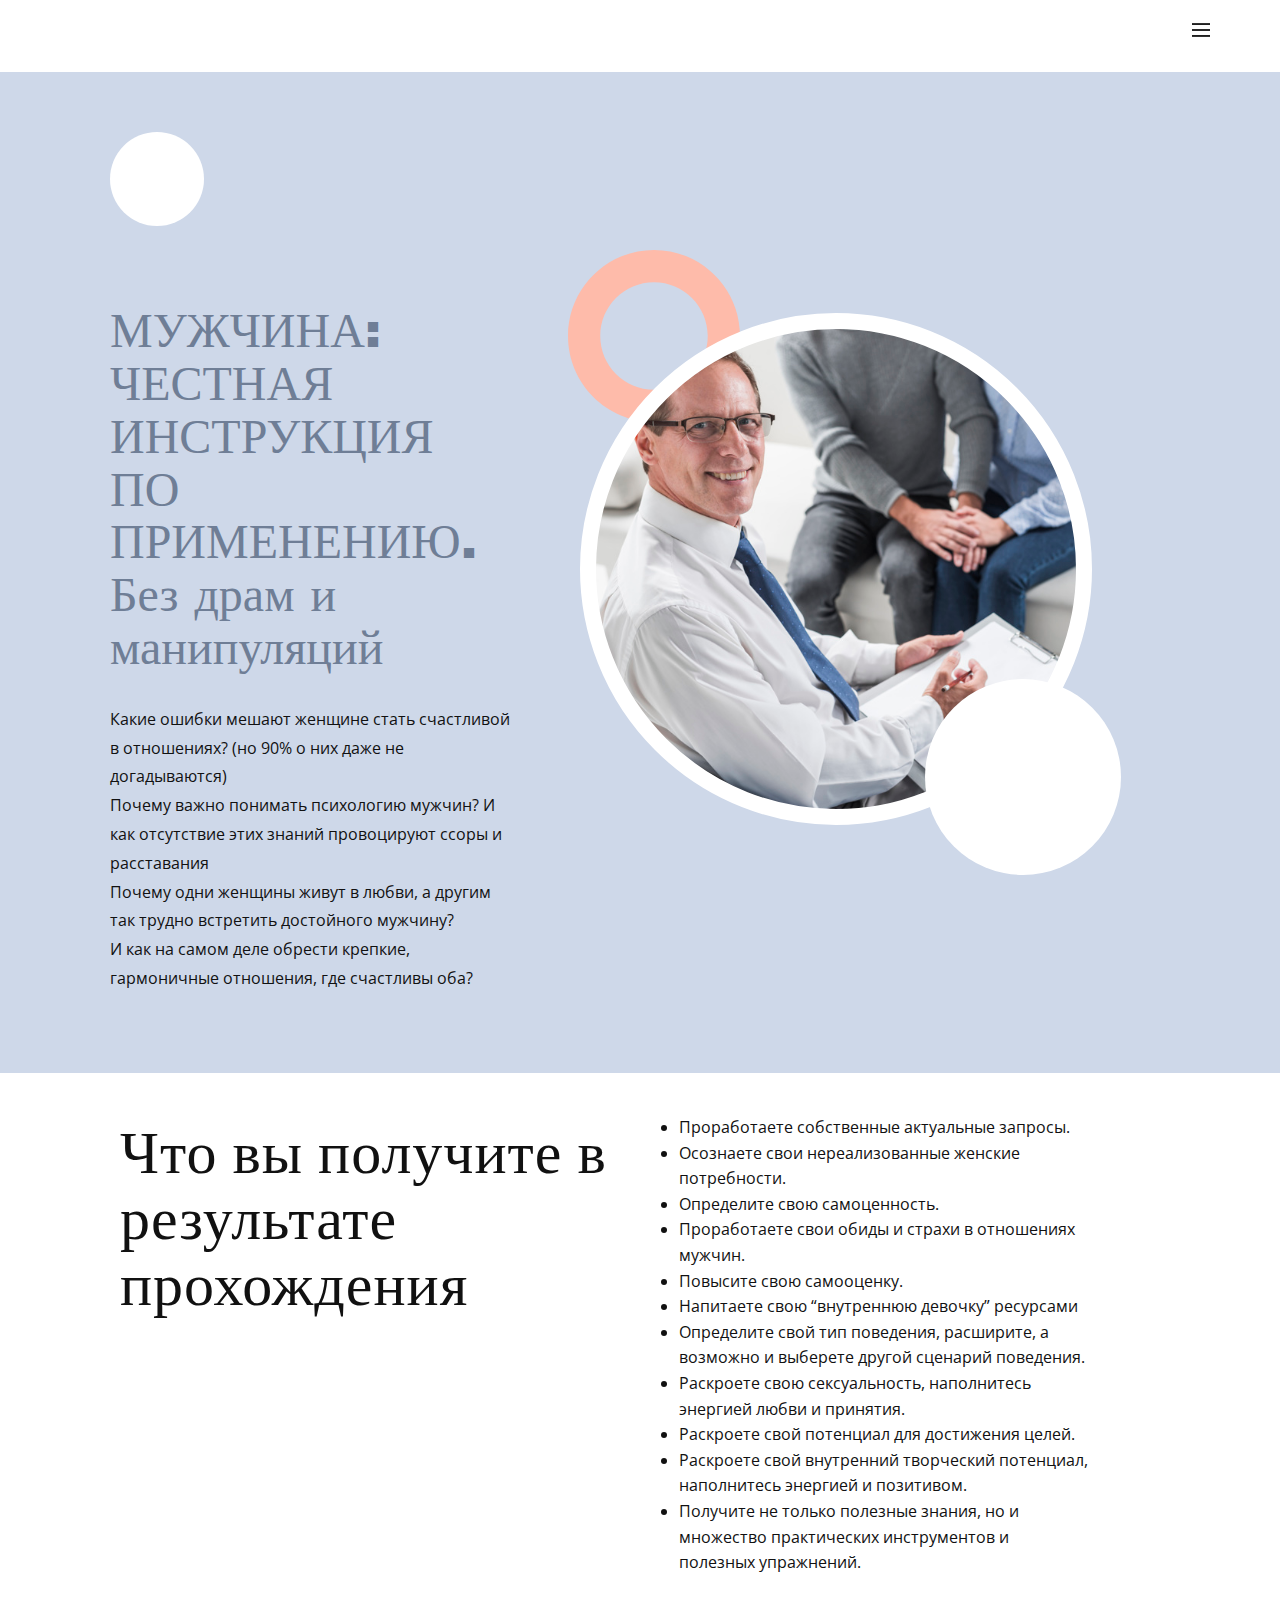
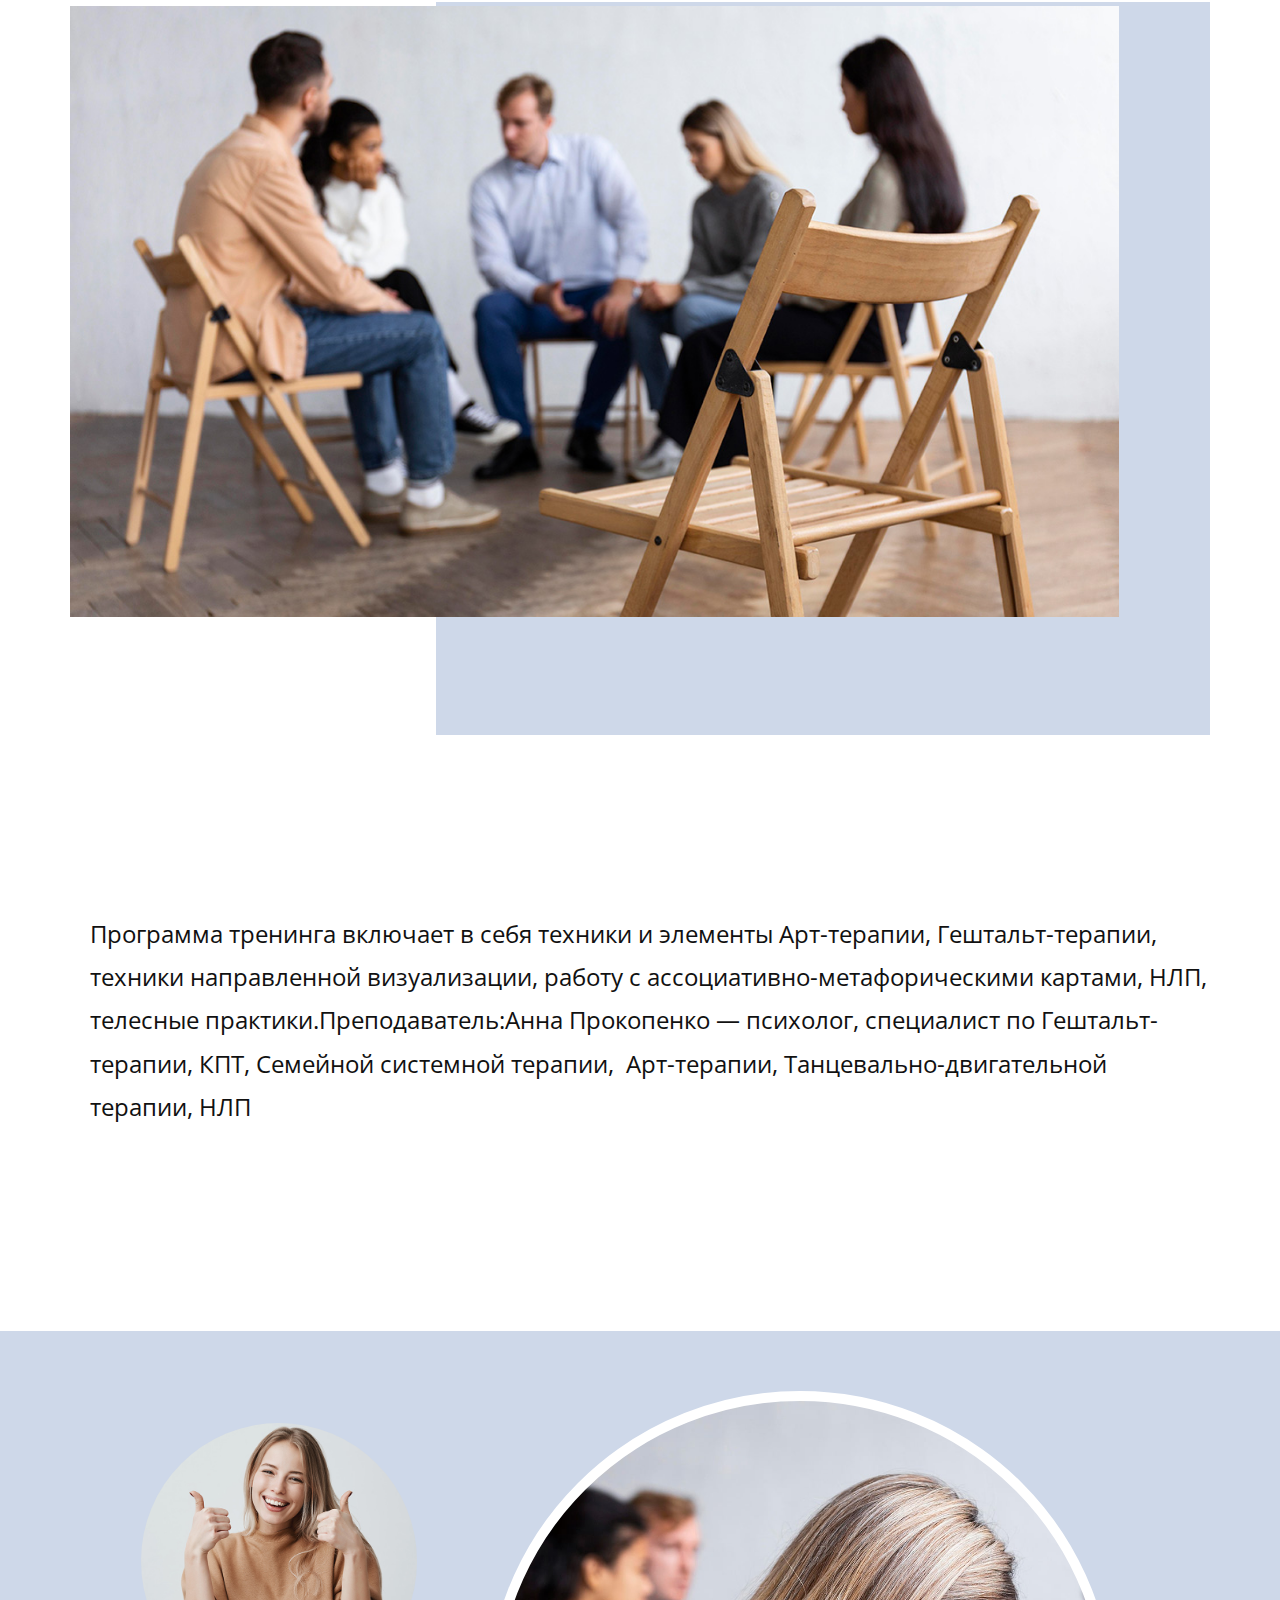
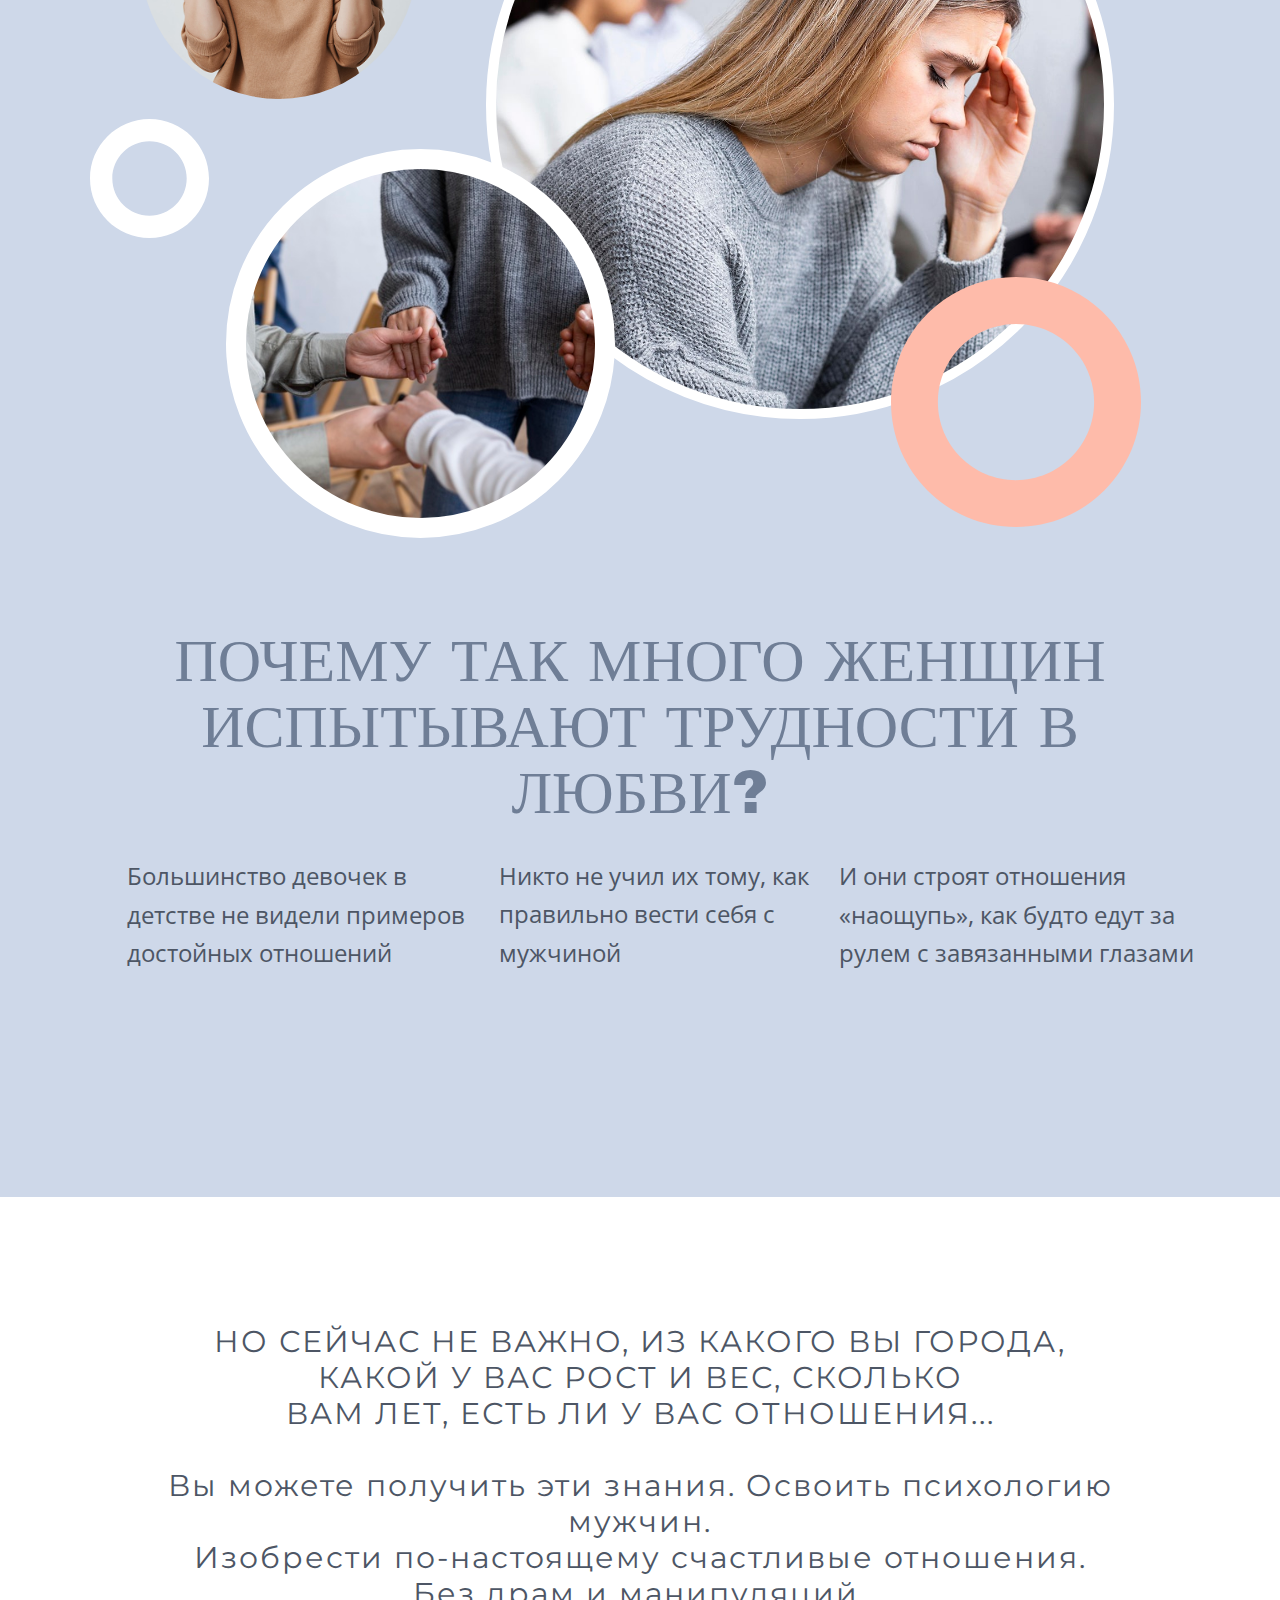
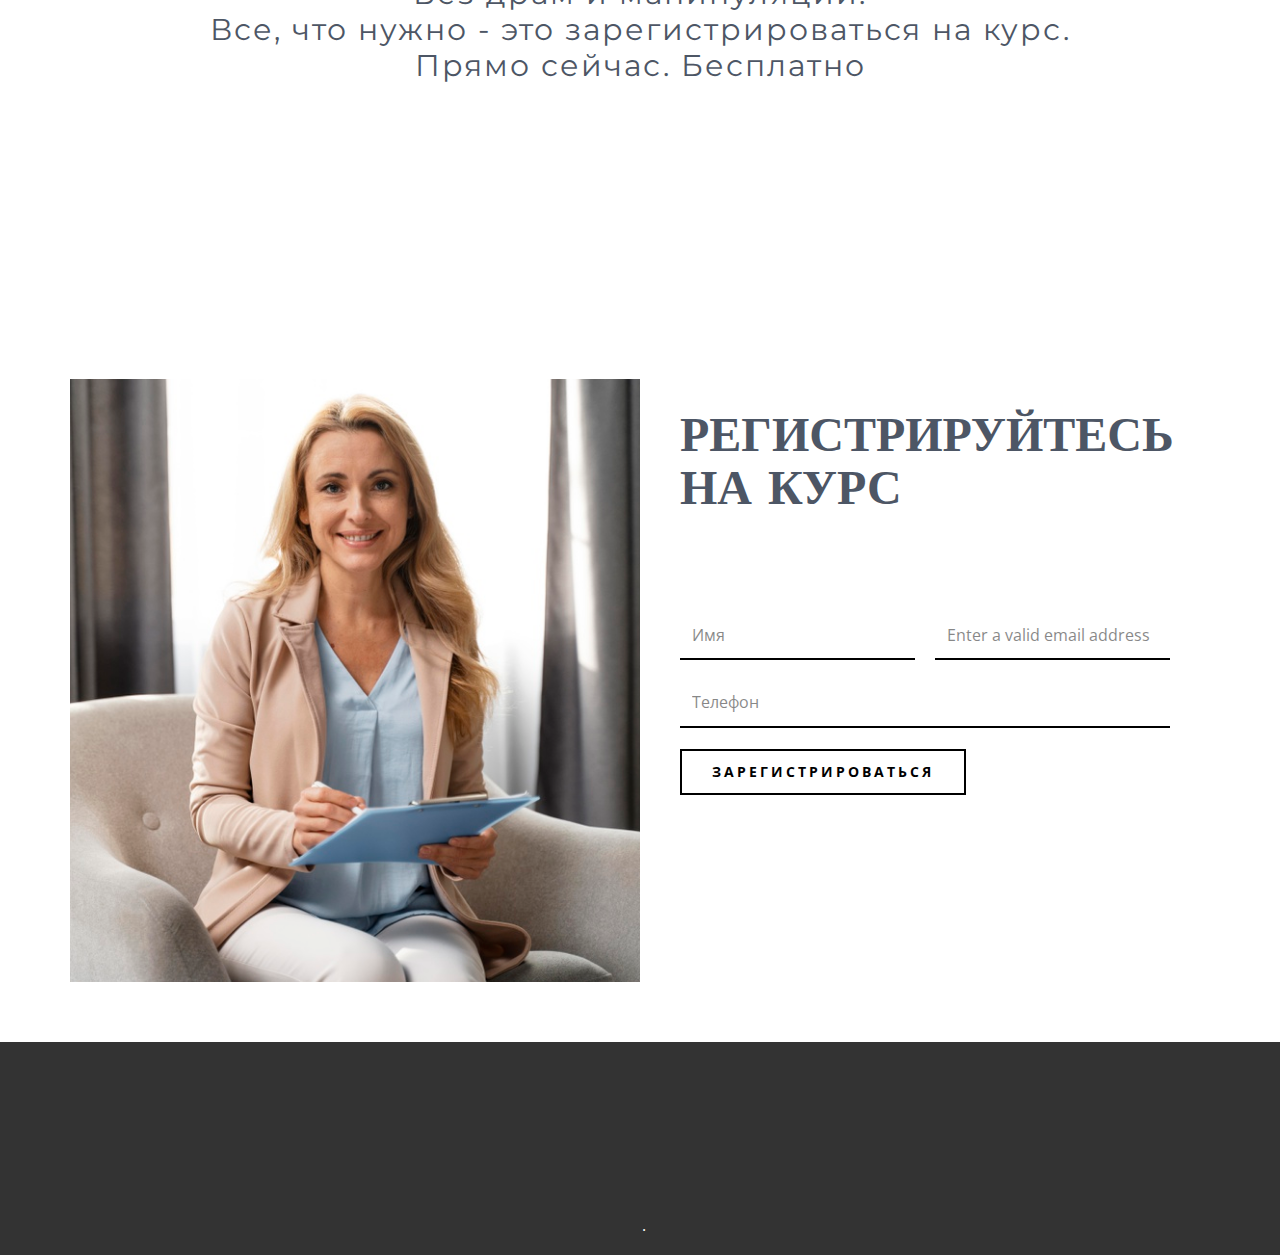
<file: index.html>
<!DOCTYPE html>
<html style="font-size: 16px;">
  <head>
    <meta name="viewport" content="width=device-width, initial-scale=1.0">
    <meta charset="utf-8">
    <meta name="keywords" content="Our Center, Understanding group therapy, Licensed Professional Counselors Available Anytime, Online Therapy Programs, Family therapy, What is psychotherapy?, Therapy for how w​e live today">
    <meta name="description" content="">
    <meta name="page_type" content="np-template-header-footer-from-plugin">
    <title>home 1</title>
    <link rel="stylesheet" href="nicepage.css" media="screen">
<link rel="stylesheet" href="home-1.css" media="screen">
    <script class="u-script" type="text/javascript" src="jquery-1.9.1.min.js" defer=""></script>
    <script class="u-script" type="text/javascript" src="nicepage.js" defer=""></script>
    <meta name="generator" content="Nicepage 4.3.3, nicepage.com">
    <link id="u-theme-google-font" rel="stylesheet" href="https://fonts.googleapis.com/css?family=Oswald:200,300,400,500,600,700|Open+Sans:300,300i,400,400i,600,600i,700,700i,800,800i">
    <link id="u-page-google-font" rel="stylesheet" href="https://fonts.googleapis.com/css?family=Montserrat:100,100i,200,200i,300,300i,400,400i,500,500i,600,600i,700,700i,800,800i,900,900i|Archivo+Black:400|Palanquin+Dark:400,500,600,700">
    
    
    
    
    
    
    
    <script type="application/ld+json">{
		"@context": "http://schema.org",
		"@type": "Organization",
		"name": ""
}</script>
    <meta name="theme-color" content="#8da3c8">
    <meta property="og:title" content="home 1">
    <meta property="og:type" content="website">
  </head>
  <body data-home-page="https://website1303170.nicepage.io/home-1.html?version=4829090f-7013-4106-8810-882255a63753" data-home-page-title="home 1" class="u-body"><header class="u-align-center-xs u-clearfix u-header u-header" id="sec-11a0"><div class="u-clearfix u-sheet u-sheet-1">
        <nav class="u-align-left u-menu u-menu-dropdown u-nav-spacing-25 u-offcanvas u-menu-1" data-responsive-from="XL">
          <div class="menu-collapse" style="font-size: 1rem; letter-spacing: 0px; font-weight: 700; text-transform: uppercase;">
            <a class="u-button-style u-custom-active-border-color u-custom-border u-custom-border-color u-custom-borders u-custom-hover-border-color u-custom-padding-bottom u-custom-text-active-color u-custom-text-color u-custom-text-hover-color u-custom-top-bottom-menu-spacing u-nav-link" href="#" style="padding: 1px 0px; font-size: calc(1em + 2px);">
              <svg class="u-svg-link" preserveAspectRatio="xMidYMin slice" viewBox="0 0 302 302" style="undefined"><use xlink:href="#svg-7b92"></use></svg>
              <svg xmlns="http://www.w3.org/2000/svg" xmlns:xlink="http://www.w3.org/1999/xlink" version="1.1" id="svg-7b92" x="0px" y="0px" viewBox="0 0 302 302" style="enable-background:new 0 0 302 302;" xml:space="preserve" class="u-svg-content"><g><rect y="36" width="302" height="30"></rect><rect y="236" width="302" height="30"></rect><rect y="136" width="302" height="30"></rect>
</g><g></g><g></g><g></g><g></g><g></g><g></g><g></g><g></g><g></g><g></g><g></g><g></g><g></g><g></g><g></g></svg>
            </a>
          </div>
          <div class="u-custom-menu u-nav-container" wfd-invisible="true">
            <ul class="u-custom-font u-nav u-spacing-30 u-text-font u-unstyled u-nav-1"><li class="u-nav-item"><a class="u-border-2 u-border-active-palette-1-base u-border-hover-palette-1-base u-border-no-left u-border-no-right u-border-no-top u-button-style u-nav-link u-text-active-palette-1-base u-text-grey-90 u-text-hover-grey-90" href="home.html" style="padding: 10px 0px;">home</a>
</li></ul>
          </div>
          <div class="u-custom-menu u-nav-container-collapse">
            <div class="u-align-center u-black u-container-style u-inner-container-layout u-opacity u-opacity-95 u-sidenav">
              <div class="u-inner-container-layout u-sidenav-overflow">
                <div class="u-menu-close"></div>
                <ul class="u-align-center u-nav u-popupmenu-items u-unstyled u-nav-2"><li class="u-nav-item"><a class="u-button-style u-nav-link" href="home.html" style="padding: 8px 0px;">home</a>
</li></ul>
              </div>
            </div>
            <div class="u-black u-menu-overlay u-opacity u-opacity-70" wfd-invisible="true"></div>
          </div>
        </nav>
      </div></header>
    <section class="u-clearfix u-palette-1-light-2 u-section-1" id="carousel_4ad6">
      <div class="u-clearfix u-sheet u-valign-middle u-sheet-1">
        <div class="u-shape u-shape-circle u-white u-shape-1"></div>
        <div class="u-clearfix u-expanded-width-md u-expanded-width-sm u-expanded-width-xs u-layout-wrap u-layout-wrap-1">
          <div class="u-layout">
            <div class="u-layout-row">
              <div class="u-align-left u-container-style u-layout-cell u-right-cell u-size-27 u-layout-cell-1">
                <div class="u-container-layout u-container-layout-1">
                  <h1 class="u-custom-font u-text u-text-palette-1-dark-1 u-text-1"> МУЖЧИНА:<br>ЧЕСТНАЯ ИНСТРУКЦИЯ<br>ПО ПРИМЕНЕНИЮ.<br>Без драм и манипуляций
                  </h1>
                  <p class="u-text u-text-2">Какие ошибки мешают женщине стать счастливой в отношениях? (но 90% о них даже не догадываются)<br>Почему важно понимать психологию мужчин? И как отсутствие этих знаний провоцируют ссоры и расставания<br>Почему одни женщины живут в любви, а другим так трудно встретить достойного мужчину?<br>И как на самом деле обрести крепкие, гармоничные отношения, где счастливы оба?
                  </p>
                </div>
              </div>
              <div class="u-container-style u-layout-cell u-left-cell u-size-33 u-layout-cell-2">
                <div class="u-container-layout u-container-layout-2">
                  <div class="u-shape u-shape-svg u-text-palette-3-light-2 u-shape-2">
                    <svg class="u-svg-link" preserveAspectRatio="none" viewBox="0 0 160 160" style=""><use xlink:href="#svg-d73d"></use></svg>
                    <svg class="u-svg-content" viewBox="0 0 160 160" x="0px" y="0px" id="svg-d73d" style="enable-background:new 0 0 160 160;"><path d="M80,30c27.6,0,50,22.4,50,50s-22.4,50-50,50s-50-22.4-50-50S52.4,30,80,30 M80,0C35.8,0,0,35.8,0,80s35.8,80,80,80
	s80-35.8,80-80S124.2,0,80,0L80,0z"></path></svg>
                  </div>
                  <div class="u-border-16 u-border-white u-image u-image-circle u-image-1" data-image-width="626" data-image-height="626"></div>
                  <div class="u-preserve-proportions u-shape u-shape-circle u-white u-shape-3"></div>
                </div>
              </div>
            </div>
          </div>
        </div>
      </div>
    </section>
    <section class="u-clearfix u-section-2" id="carousel_90aa">
      <div class="u-clearfix u-sheet u-valign-middle-sm u-sheet-1">
        <div class="u-palette-1-light-2 u-shape u-shape-rectangle u-shape-1"></div>
        <div class="u-clearfix u-layout-wrap u-layout-wrap-1">
          <div class="u-gutter-0 u-layout">
            <div class="u-layout-col">
              <div class="u-size-30">
                <div class="u-layout-row">
                  <div class="u-align-left u-container-style u-layout-cell u-left-cell u-size-32 u-layout-cell-1">
                    <div class="u-container-layout u-valign-top u-container-layout-1">
                      <h1 class="u-text u-text-1">Что вы получите в результате прохождения</h1>
                    </div>
                  </div>
                  <div class="u-align-left u-container-style u-layout-cell u-right-cell u-size-28 u-layout-cell-2">
                    <div class="u-container-layout u-container-layout-2">
                      <ul class="u-text u-text-2">
                        <li>Проработаете собственные актуальные запросы.</li>
                        <li>Осознаете свои нереализованные женские потребности.</li>
                        <li>Определите свою самоценность.</li>
                        <li>Проработаете свои обиды и страхи в отношениях мужчин.</li>
                        <li>Повысите свою самооценку.</li>
                        <li>Напитаете свою “внутреннюю девочку” ресурсами</li>
                        <li>Определите свой тип поведения, расширите, а возможно и выберете другой сценарий поведения.</li>
                        <li>Раскроете свою сексуальность, наполнитесь энергией любви и принятия.</li>
                        <li>Раскроете свой потенциал для достижения целей.</li>
                        <li>Раскроете свой внутренний творческий потенциал, наполнитесь энергией и позитивом.</li>
                        <li>Получите не только полезные знания, но и множество практических инструментов и полезных упражнений.</li>
                      </ul>
                    </div>
                  </div>
                </div>
              </div>
              <div class="u-size-30">
                <div class="u-layout-row">
                  <div class="u-container-style u-image u-layout-cell u-left-cell u-right-cell u-size-60 u-image-1" data-image-width="1200" data-image-height="785">
                    <div class="u-container-layout u-valign-middle u-container-layout-3"></div>
                  </div>
                </div>
              </div>
            </div>
          </div>
        </div>
      </div>
    </section>
    <section class="u-clearfix u-section-3" id="carousel_8589">
      <div class="u-clearfix u-sheet u-sheet-1">
        <p class="u-text u-text-1"> Программа тренинга включает в себя техники и элементы&nbsp;Арт-терапии, Гештальт-терапии, техники направленной визуализации, работу с ассоциативно-метафорическими картами, НЛП, телесные практики.Преподаватель:Анна Прокопенко&nbsp;— психолог, специалист по Гештальт-терапии, КПТ, Семейной системной терапии,&nbsp; Арт-терапии, Танцевально-двигательной терапии, НЛП</p>
      </div>
    </section>
    <section class="u-clearfix u-palette-1-light-2 u-section-4" id="sec-0a6c">
      <div class="u-clearfix u-sheet u-valign-middle-lg u-valign-middle-sm u-valign-middle-xl u-valign-middle-xs u-sheet-1">
        <div class="u-border-10 u-border-white u-image u-image-circle u-image-1" data-image-width="1200" data-image-height="1063"></div>
        <div class="u-image u-image-circle u-image-2" data-image-width="700" data-image-height="763"></div>
        <div class="u-border-20 u-border-white u-image u-image-circle u-image-3" data-image-width="626" data-image-height="417"></div>
        <div class="u-shape u-shape-svg u-text-white u-shape-1">
          <svg class="u-svg-link" preserveAspectRatio="none" viewBox="0 0 160 160" style=""><use xlink:href="#svg-1186"></use></svg>
          <svg class="u-svg-content" viewBox="0 0 160 160" x="0px" y="0px" id="svg-1186" style="enable-background:new 0 0 160 160;"><path d="M80,30c27.6,0,50,22.4,50,50s-22.4,50-50,50s-50-22.4-50-50S52.4,30,80,30 M80,0C35.8,0,0,35.8,0,80s35.8,80,80,80
	s80-35.8,80-80S124.2,0,80,0L80,0z"></path></svg>
        </div>
        <div class="u-shape u-shape-svg u-text-palette-3-light-2 u-shape-2">
          <svg class="u-svg-link" preserveAspectRatio="none" viewBox="0 0 160 160" style=""><use xlink:href="#svg-525f"></use></svg>
          <svg class="u-svg-content" viewBox="0 0 160 160" x="0px" y="0px" id="svg-525f" style="enable-background:new 0 0 160 160;"><path d="M80,30c27.6,0,50,22.4,50,50s-22.4,50-50,50s-50-22.4-50-50S52.4,30,80,30 M80,0C35.8,0,0,35.8,0,80s35.8,80,80,80
	s80-35.8,80-80S124.2,0,80,0L80,0z"></path></svg>
        </div>
        <div class="u-align-center u-container-style u-expanded-width u-group u-shape-rectangle u-group-1">
          <div class="u-container-layout u-container-layout-1">
            <h1 class="u-custom-font u-text u-text-palette-1-dark-1 u-text-1"> ПОЧЕМУ ТАК МНОГО ЖЕНЩИН ИСПЫТЫВАЮТ ТРУДНОСТИ В ЛЮБВИ?</h1>
            <p class="u-align-left u-text u-text-palette-1-dark-2 u-text-2"> Никто не учил их тому, как правильно вести себя с мужчиной</p>
            <p class="u-align-left u-text u-text-palette-1-dark-2 u-text-3">Большинство девочек в детстве не видели примеров достойных отношений</p>
            <p class="u-align-left u-text u-text-palette-1-dark-2 u-text-4"> И они строят отношения «наощупь», как будто едут за рулем с завязанными глазами&nbsp;</p>
          </div>
        </div>
      </div>
    </section>
    <section class="u-align-right u-clearfix u-white u-section-5" id="sec-20de">
      <div class="u-clearfix u-sheet u-sheet-1">
        <div class="u-clearfix u-expanded-width u-gutter-20 u-layout-wrap u-layout-wrap-1">
          <div class="u-gutter-0 u-layout">
            <div class="u-layout-row">
              <div class="u-align-left u-container-style u-layout-cell u-left-cell u-size-60 u-layout-cell-1" src="">
                <div class="u-container-layout u-container-layout-1"></div>
              </div>
            </div>
          </div>
        </div>
        <h3 class="u-align-center u-custom-font u-font-montserrat u-text u-text-palette-1-dark-2 u-text-1"> НО СЕЙЧАС НЕ ВАЖНО, ИЗ КАКОГО ВЫ ГОРОДА,<br>КАКОЙ У ВАС РОСТ И ВЕС, СКОЛЬКО<br>ВАМ ЛЕТ, ЕСТЬ ЛИ У ВАС ОТНОШЕНИЯ...<br>
          <br>Вы можете получить эти знания. Освоить психологию мужчин.<br>Изобрести по-настоящему счастливые отношения.<br>Без драм и манипуляций.<br>Все, что нужно - это зарегистрироваться на курс.<br>Прямо сейчас. Бесплатно
        </h3>
      </div>
    </section>
    <section class="u-clearfix u-section-6" id="carousel_5eea">
      <div class="u-clearfix u-sheet u-valign-middle-xs u-sheet-1">
        <div class="u-clearfix u-expanded-width-xs u-layout-wrap u-layout-wrap-1">
          <div class="u-gutter-0 u-layout">
            <div class="u-layout-row">
              <div class="u-size-30">
                <div class="u-layout-col">
                  <div class="u-align-left u-container-style u-image u-layout-cell u-right-cell u-size-60 u-image-1" data-image-width="626" data-image-height="626">
                    <div class="u-container-layout"></div>
                  </div>
                </div>
              </div>
              <div class="u-size-30">
                <div class="u-layout-row">
                  <div class="u-container-style u-layout-cell u-left-cell u-size-60 u-white u-layout-cell-2">
                    <div class="u-container-layout u-container-layout-2">
                      <h1 class="u-custom-font u-text u-text-palette-1-dark-2 u-text-1"> РЕГИСТРИРУЙТЕСЬ НА КУРС</h1>
                      <div class="u-expanded-width-sm u-expanded-width-xs u-form u-form-1">
                        <form action="https://nicepage.com/editor/Forms/Process" method="POST" class="u-clearfix u-form-spacing-20 u-form-vertical u-inner-form" style="padding: 0;" source="email" name="form">
                          <input type="hidden" id="siteId" name="siteId" value="1303170">
                          <input type="hidden" id="pageId" name="pageId" value="1303171">
                          <div class="u-form-group u-form-name u-form-partition-factor-2 u-form-group-1">
                            <label for="name-d70e" class="u-form-control-hidden u-label">Name</label>
                            <input type="text" placeholder="Имя" id="name-d70e" name="name" class="u-border-2 u-border-black u-border-no-left u-border-no-right u-border-no-top u-input u-input-rectangle u-white" required="">
                          </div>
                          <div class="u-form-email u-form-group u-form-partition-factor-2 u-form-group-2">
                            <label for="email-d70e" class="u-form-control-hidden u-label">Email</label>
                            <input type="email" placeholder="Enter a valid email address" id="email-d70e" name="Почта" class="u-border-2 u-border-black u-border-no-left u-border-no-right u-border-no-top u-input u-input-rectangle u-white" required="">
                          </div>
                          <div class="u-form-group u-form-phone u-form-group-3">
                            <label for="message-d70e" class="u-form-control-hidden u-label">Message</label>
                            <input placeholder="Телефон" rows="4" cols="50" id="message-d70e" name="message" class="u-border-2 u-border-black u-border-no-left u-border-no-right u-border-no-top u-input u-input-rectangle u-white" required="required" type="tel">
                          </div>
                          <div class="u-align-left u-form-group u-form-submit u-form-group-4">
                            <a href="#" class="u-border-2 u-border-black u-btn u-btn-submit u-button-style u-hover-black u-none u-text-black u-text-hover-white u-btn-1">Зарегистрироваться<br>
                            </a>
                            <input type="submit" value="submit" class="u-form-control-hidden">
                          </div>
                          <div class="u-form-send-message u-form-send-success"> Thank you! Your message has been sent. </div>
                          <div class="u-form-send-error u-form-send-message"> Unable to send your message. Please fix errors then try again. </div>
                          <input type="hidden" value="" name="recaptchaResponse">
                        </form>
                      </div>
                    </div>
                  </div>
                </div>
              </div>
            </div>
          </div>
        </div>
      </div>
    </section>
    
    
    <footer class="u-clearfix u-footer u-grey-80" id="sec-dab2"><div class="u-clearfix u-sheet u-sheet-1">
        <div class="u-align-left u-container-style u-group u-group-1">
          <div class="u-container-layout u-container-layout-1"></div>
        </div>
      </div></footer>
    <section class="u-backlink u-clearfix u-grey-80">
      <a class="u-link" href="https://nicepage.com/website-templates" target="_blank">
        <span></span>
      </a>
      <p class="u-text">
        <span></span>
      </p>
      <a class="u-link" href="" target="_blank">
        <span></span>
      </a>. 
    </section>
  </body>
</html>
</file>
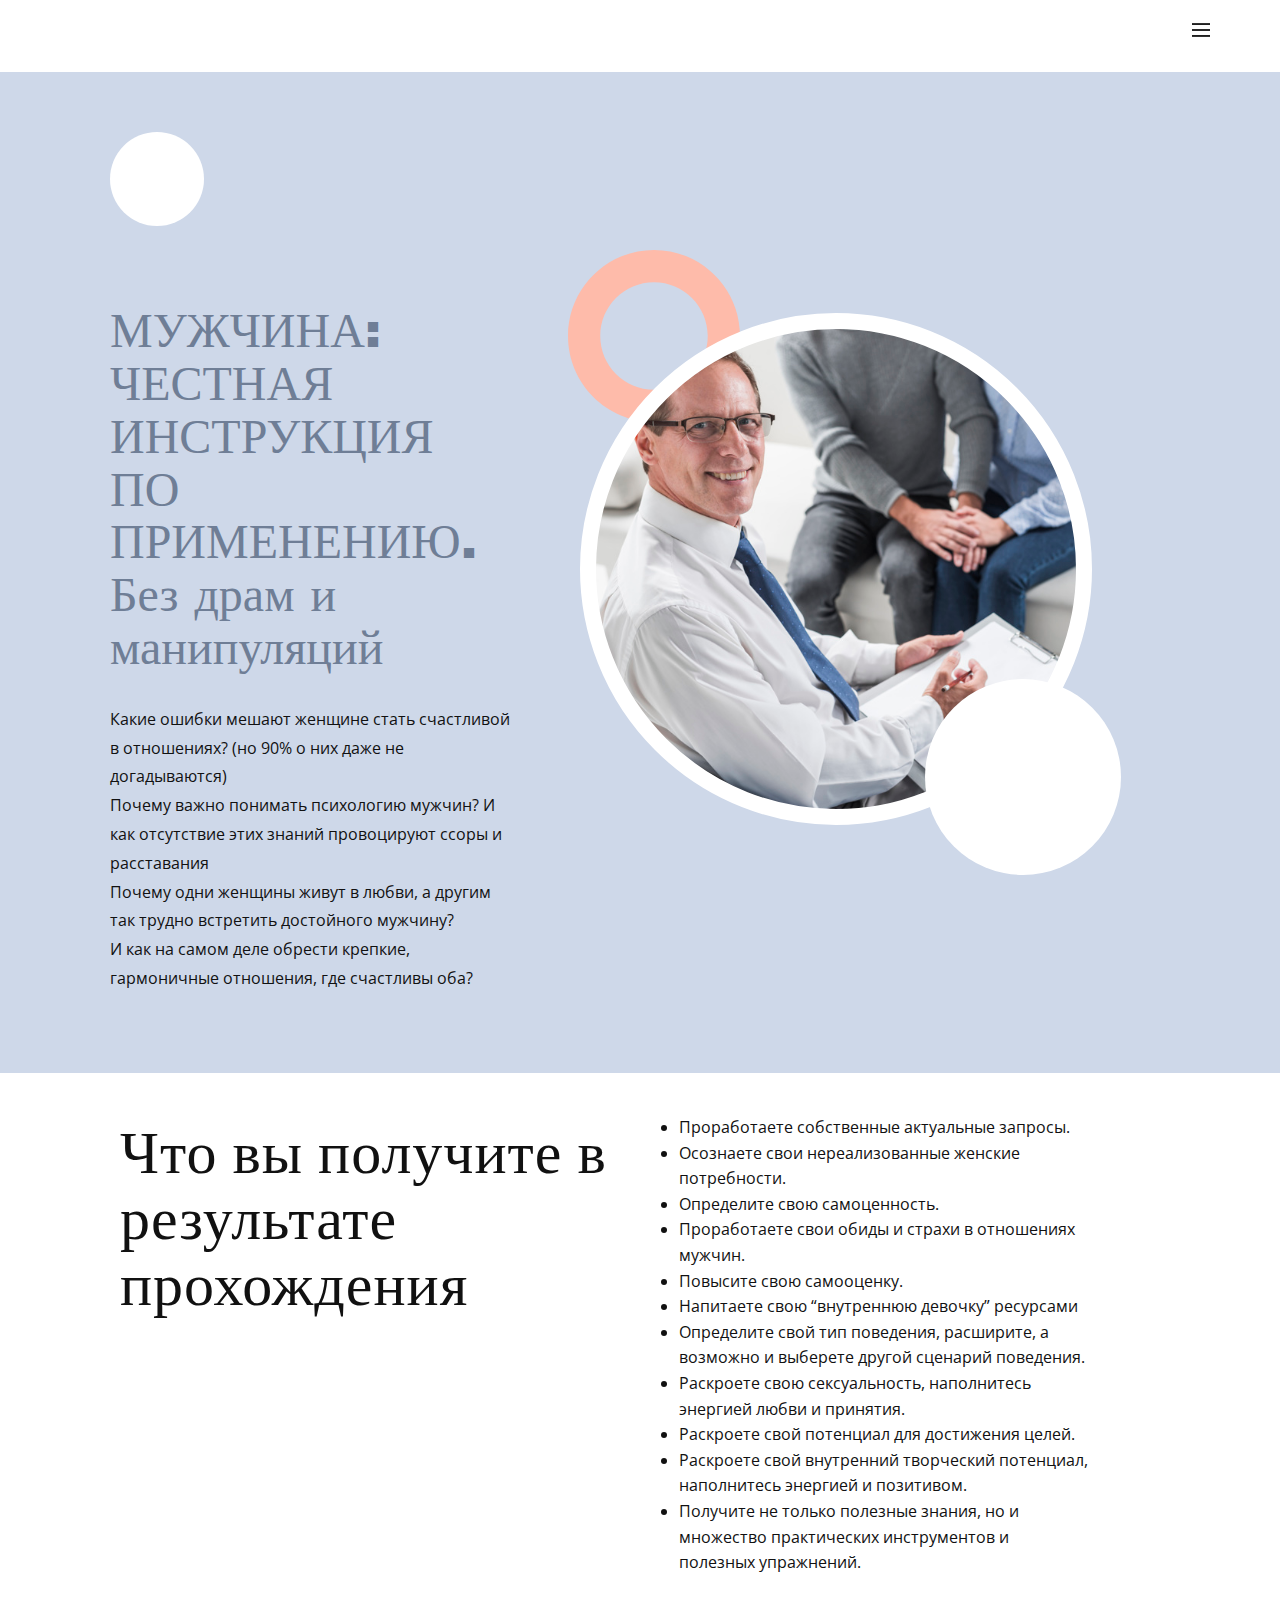
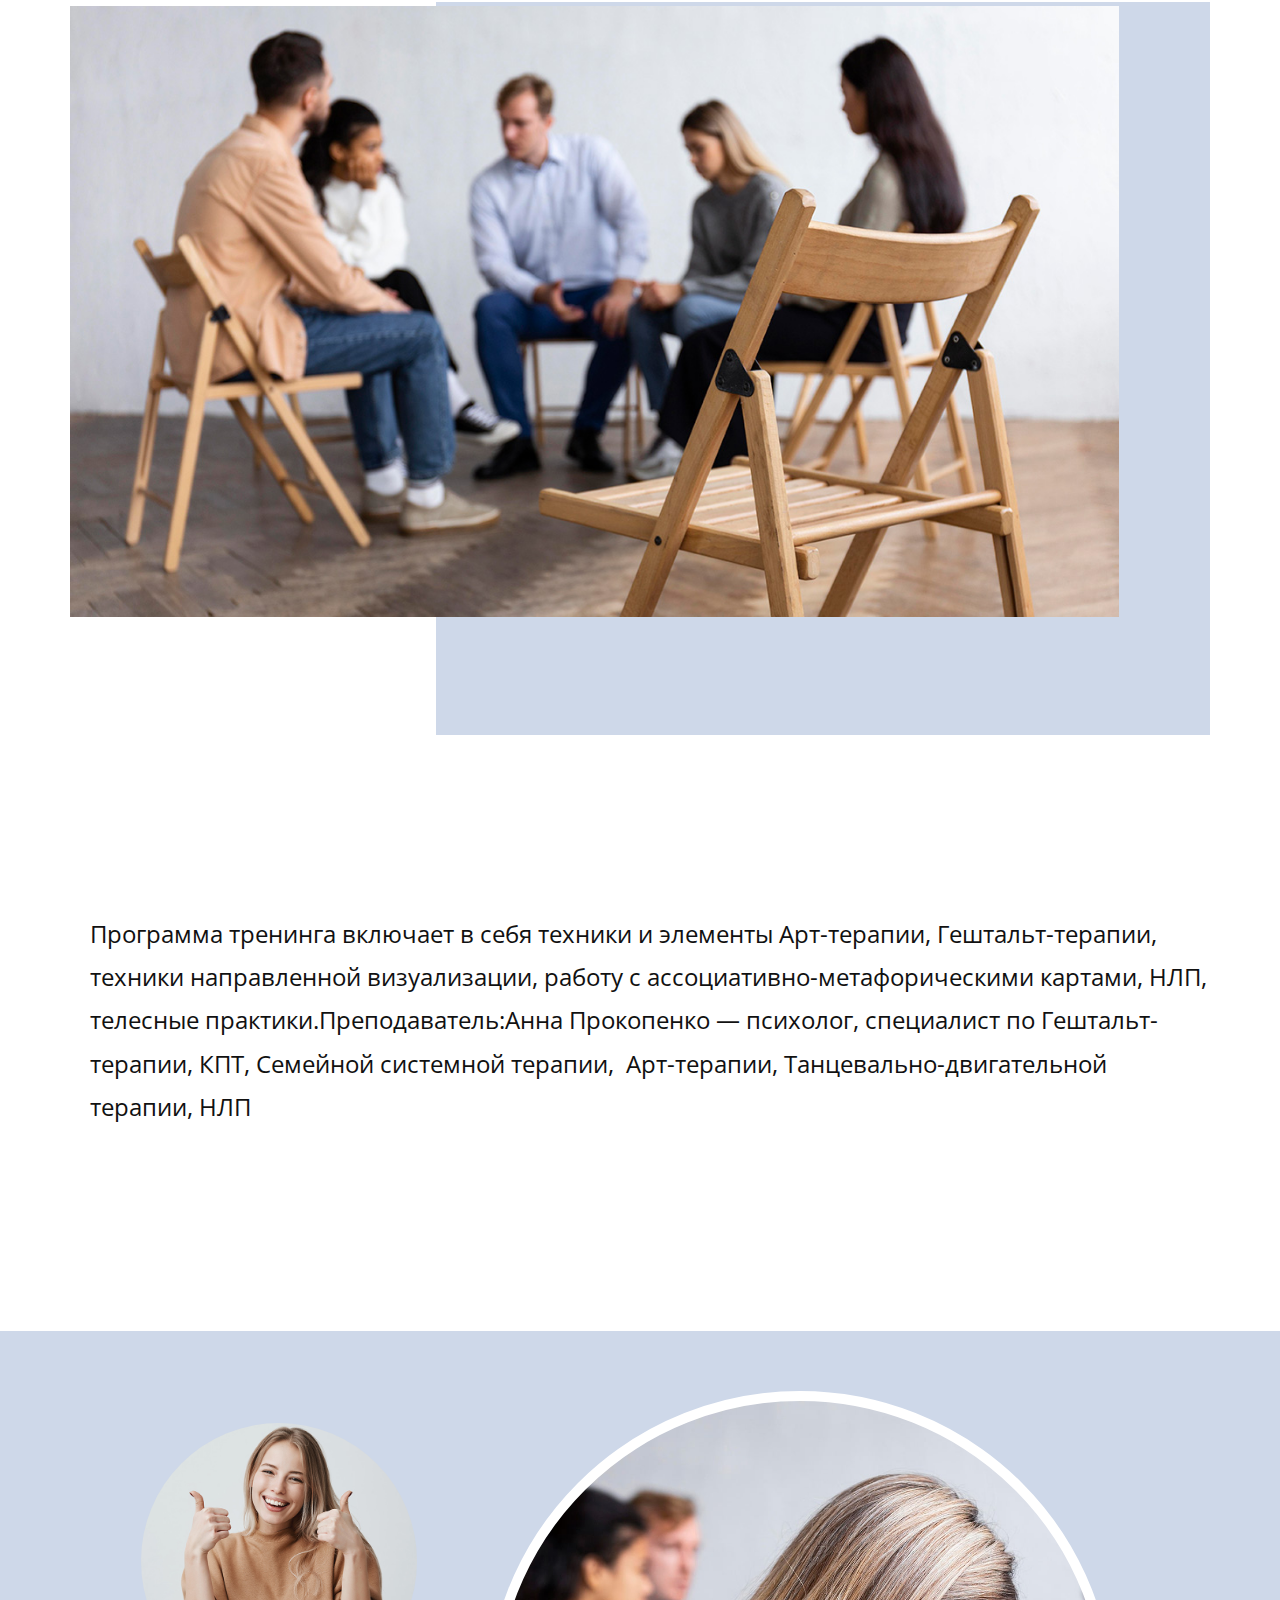
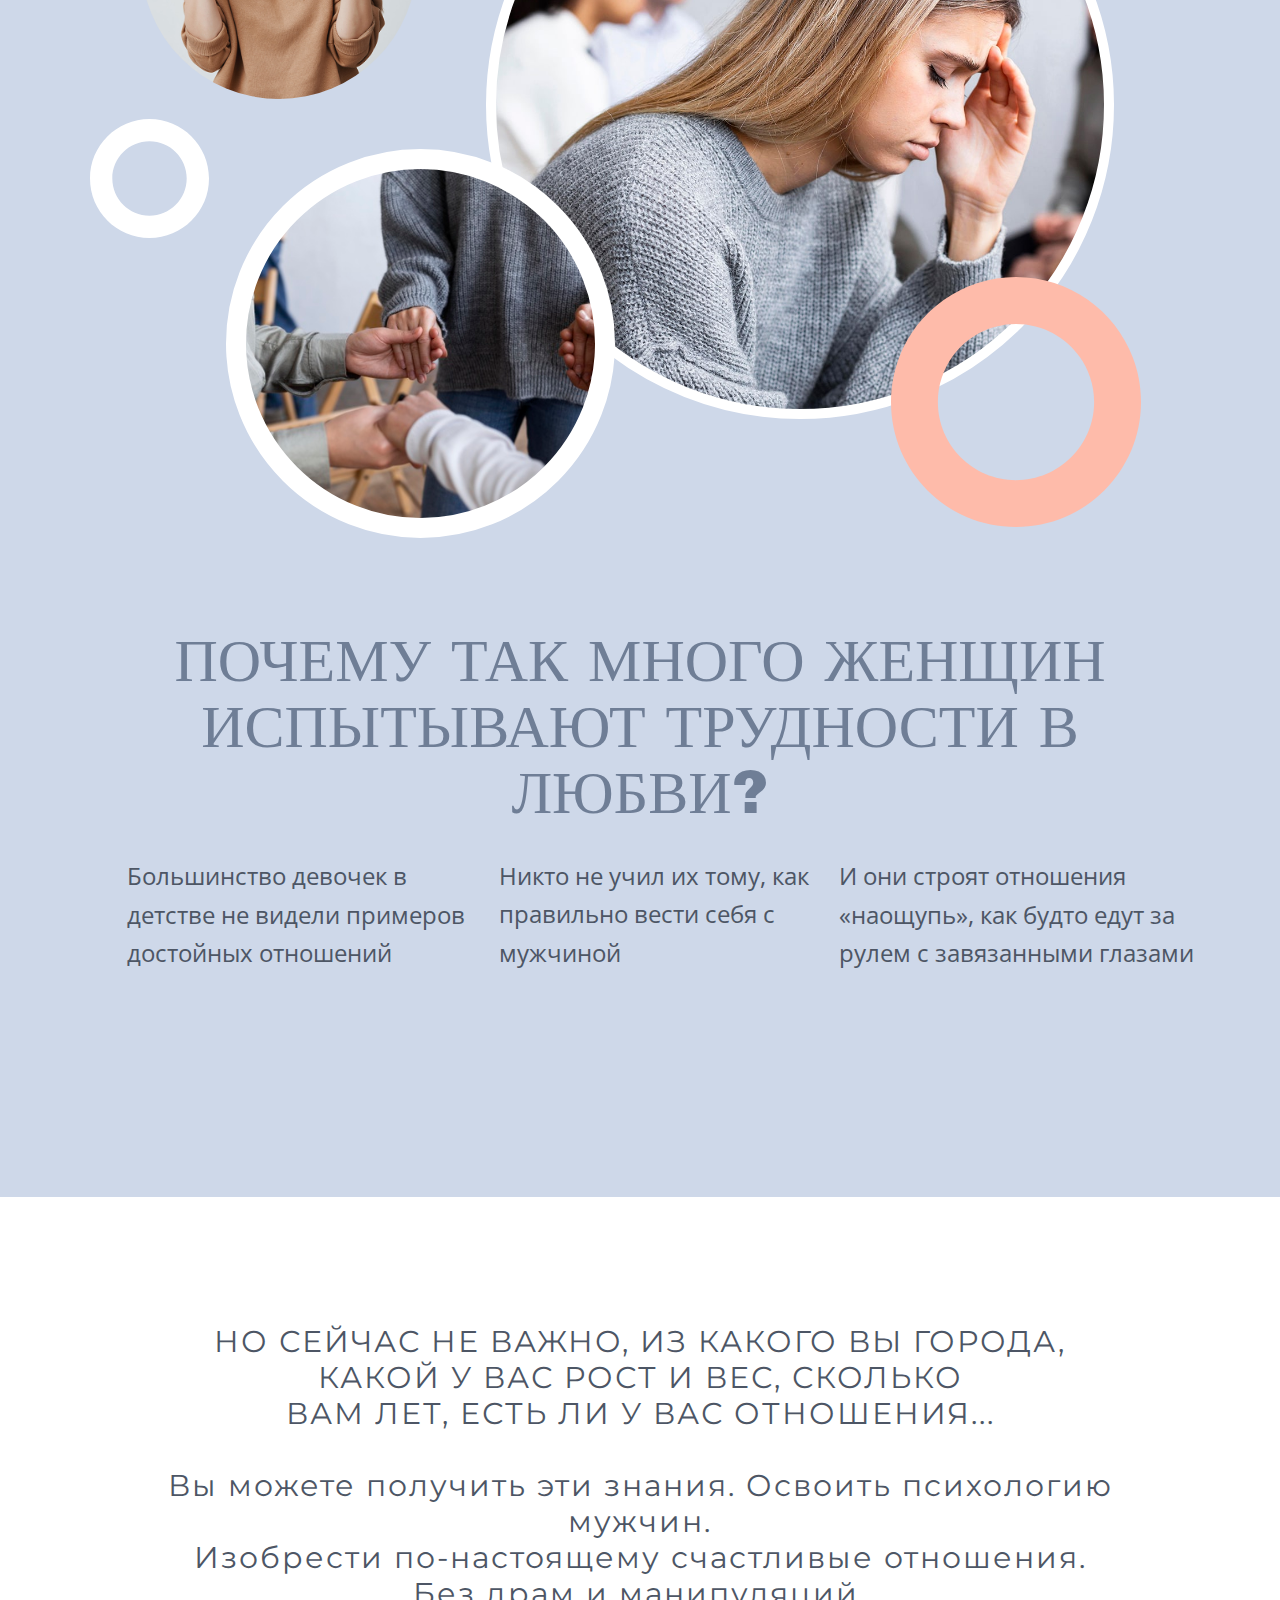
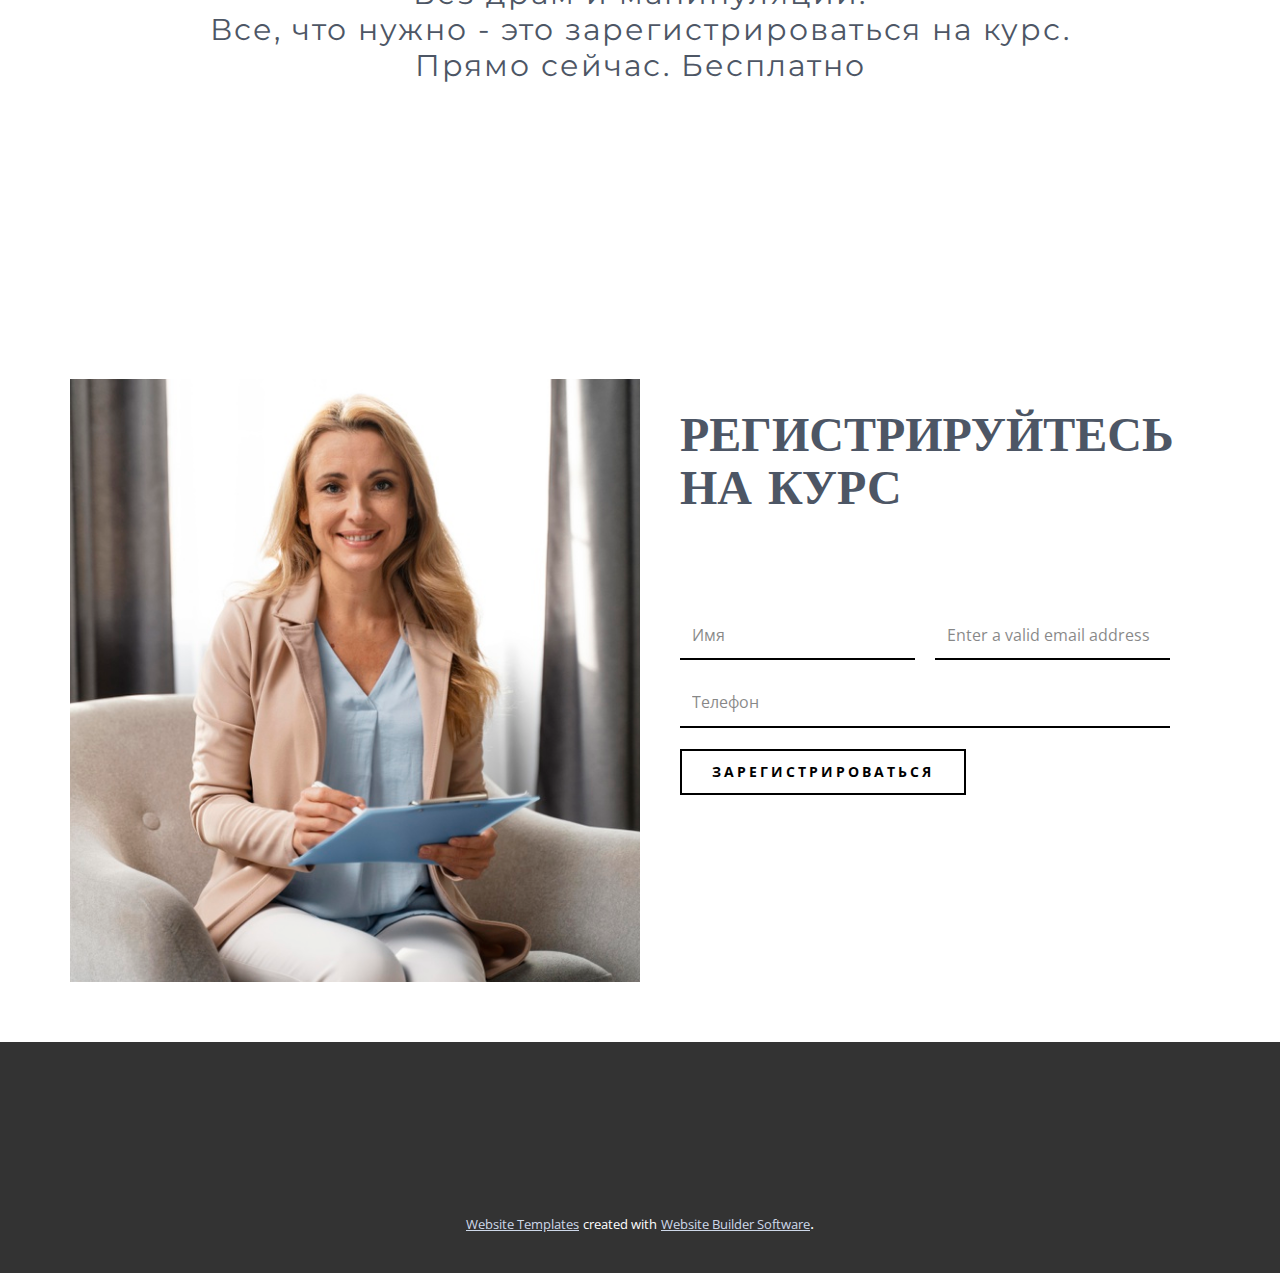
<file: home-1.html>
<!DOCTYPE html>
<html style="font-size: 16px;">
  <head>
    <meta name="viewport" content="width=device-width, initial-scale=1.0">
    <meta charset="utf-8">
    <meta name="keywords" content="Our Center, Understanding group therapy, Licensed Professional Counselors Available Anytime, Online Therapy Programs, Family therapy, What is psychotherapy?, Therapy for how w​e live today">
    <meta name="description" content="">
    <meta name="page_type" content="np-template-header-footer-from-plugin">
    <title>home 1</title>
    <link rel="stylesheet" href="nicepage.css" media="screen">
<link rel="stylesheet" href="home-1.css" media="screen">
    <script class="u-script" type="text/javascript" src="jquery-1.9.1.min.js" defer=""></script>
    <script class="u-script" type="text/javascript" src="nicepage.js" defer=""></script>
    <meta name="generator" content="Nicepage 4.3.3, nicepage.com">
    <link id="u-theme-google-font" rel="stylesheet" href="https://fonts.googleapis.com/css?family=Oswald:200,300,400,500,600,700|Open+Sans:300,300i,400,400i,600,600i,700,700i,800,800i">
    <link id="u-page-google-font" rel="stylesheet" href="https://fonts.googleapis.com/css?family=Montserrat:100,100i,200,200i,300,300i,400,400i,500,500i,600,600i,700,700i,800,800i,900,900i|Archivo+Black:400|Palanquin+Dark:400,500,600,700">
    
    
    
    
    
    
    
    <script type="application/ld+json">{
		"@context": "http://schema.org",
		"@type": "Organization",
		"name": ""
}</script>
    <meta name="theme-color" content="#8da3c8">
    <meta property="og:title" content="home 1">
    <meta property="og:type" content="website">
  </head>
  <body class="u-body"><header class="u-align-center-xs u-clearfix u-header u-header" id="sec-11a0"><div class="u-clearfix u-sheet u-sheet-1">
        <nav class="u-align-left u-menu u-menu-dropdown u-nav-spacing-25 u-offcanvas u-menu-1" data-responsive-from="XL">
          <div class="menu-collapse" style="font-size: 1rem; letter-spacing: 0px; font-weight: 700; text-transform: uppercase;">
            <a class="u-button-style u-custom-active-border-color u-custom-border u-custom-border-color u-custom-borders u-custom-hover-border-color u-custom-padding-bottom u-custom-text-active-color u-custom-text-color u-custom-text-hover-color u-custom-top-bottom-menu-spacing u-nav-link" href="#" style="padding: 1px 0px; font-size: calc(1em + 2px);">
              <svg class="u-svg-link" preserveAspectRatio="xMidYMin slice" viewBox="0 0 302 302" style="undefined"><use xlink:href="#svg-7b92"></use></svg>
              <svg xmlns="http://www.w3.org/2000/svg" xmlns:xlink="http://www.w3.org/1999/xlink" version="1.1" id="svg-7b92" x="0px" y="0px" viewBox="0 0 302 302" style="enable-background:new 0 0 302 302;" xml:space="preserve" class="u-svg-content"><g><rect y="36" width="302" height="30"></rect><rect y="236" width="302" height="30"></rect><rect y="136" width="302" height="30"></rect>
</g><g></g><g></g><g></g><g></g><g></g><g></g><g></g><g></g><g></g><g></g><g></g><g></g><g></g><g></g><g></g></svg>
            </a>
          </div>
          <div class="u-custom-menu u-nav-container" wfd-invisible="true">
            <ul class="u-custom-font u-nav u-spacing-30 u-text-font u-unstyled u-nav-1"><li class="u-nav-item"><a class="u-border-2 u-border-active-palette-1-base u-border-hover-palette-1-base u-border-no-left u-border-no-right u-border-no-top u-button-style u-nav-link u-text-active-palette-1-base u-text-grey-90 u-text-hover-grey-90" href="home.html" style="padding: 10px 0px;">home</a>
</li></ul>
          </div>
          <div class="u-custom-menu u-nav-container-collapse">
            <div class="u-align-center u-black u-container-style u-inner-container-layout u-opacity u-opacity-95 u-sidenav">
              <div class="u-inner-container-layout u-sidenav-overflow">
                <div class="u-menu-close"></div>
                <ul class="u-align-center u-nav u-popupmenu-items u-unstyled u-nav-2"><li class="u-nav-item"><a class="u-button-style u-nav-link" href="home.html" style="padding: 8px 0px;">home</a>
</li></ul>
              </div>
            </div>
            <div class="u-black u-menu-overlay u-opacity u-opacity-70" wfd-invisible="true"></div>
          </div>
        </nav>
      </div></header>
    <section class="u-clearfix u-palette-1-light-2 u-section-1" id="carousel_4ad6">
      <div class="u-clearfix u-sheet u-valign-middle u-sheet-1">
        <div class="u-shape u-shape-circle u-white u-shape-1"></div>
        <div class="u-clearfix u-expanded-width-md u-expanded-width-sm u-expanded-width-xs u-layout-wrap u-layout-wrap-1">
          <div class="u-layout">
            <div class="u-layout-row">
              <div class="u-align-left u-container-style u-layout-cell u-right-cell u-size-27 u-layout-cell-1">
                <div class="u-container-layout u-container-layout-1">
                  <h1 class="u-custom-font u-text u-text-palette-1-dark-1 u-text-1"> МУЖЧИНА:<br>ЧЕСТНАЯ ИНСТРУКЦИЯ<br>ПО ПРИМЕНЕНИЮ.<br>Без драм и манипуляций
                  </h1>
                  <p class="u-text u-text-2">Какие ошибки мешают женщине стать счастливой в отношениях? (но 90% о них даже не догадываются)<br>Почему важно понимать психологию мужчин? И как отсутствие этих знаний провоцируют ссоры и расставания<br>Почему одни женщины живут в любви, а другим так трудно встретить достойного мужчину?<br>И как на самом деле обрести крепкие, гармоничные отношения, где счастливы оба?
                  </p>
                </div>
              </div>
              <div class="u-container-style u-layout-cell u-left-cell u-size-33 u-layout-cell-2">
                <div class="u-container-layout u-container-layout-2">
                  <div class="u-shape u-shape-svg u-text-palette-3-light-2 u-shape-2">
                    <svg class="u-svg-link" preserveAspectRatio="none" viewBox="0 0 160 160" style=""><use xlink:href="#svg-d73d"></use></svg>
                    <svg class="u-svg-content" viewBox="0 0 160 160" x="0px" y="0px" id="svg-d73d" style="enable-background:new 0 0 160 160;"><path d="M80,30c27.6,0,50,22.4,50,50s-22.4,50-50,50s-50-22.4-50-50S52.4,30,80,30 M80,0C35.8,0,0,35.8,0,80s35.8,80,80,80
	s80-35.8,80-80S124.2,0,80,0L80,0z"></path></svg>
                  </div>
                  <div class="u-border-16 u-border-white u-image u-image-circle u-image-1" data-image-width="626" data-image-height="626"></div>
                  <div class="u-preserve-proportions u-shape u-shape-circle u-white u-shape-3"></div>
                </div>
              </div>
            </div>
          </div>
        </div>
      </div>
    </section>
    <section class="u-clearfix u-section-2" id="carousel_90aa">
      <div class="u-clearfix u-sheet u-valign-middle-sm u-sheet-1">
        <div class="u-palette-1-light-2 u-shape u-shape-rectangle u-shape-1"></div>
        <div class="u-clearfix u-layout-wrap u-layout-wrap-1">
          <div class="u-gutter-0 u-layout">
            <div class="u-layout-col">
              <div class="u-size-30">
                <div class="u-layout-row">
                  <div class="u-align-left u-container-style u-layout-cell u-left-cell u-size-32 u-layout-cell-1">
                    <div class="u-container-layout u-valign-top u-container-layout-1">
                      <h1 class="u-text u-text-1">Что вы получите в результате прохождения</h1>
                    </div>
                  </div>
                  <div class="u-align-left u-container-style u-layout-cell u-right-cell u-size-28 u-layout-cell-2">
                    <div class="u-container-layout u-container-layout-2">
                      <ul class="u-text u-text-2">
                        <li>Проработаете собственные актуальные запросы.</li>
                        <li>Осознаете свои нереализованные женские потребности.</li>
                        <li>Определите свою самоценность.</li>
                        <li>Проработаете свои обиды и страхи в отношениях мужчин.</li>
                        <li>Повысите свою самооценку.</li>
                        <li>Напитаете свою “внутреннюю девочку” ресурсами</li>
                        <li>Определите свой тип поведения, расширите, а возможно и выберете другой сценарий поведения.</li>
                        <li>Раскроете свою сексуальность, наполнитесь энергией любви и принятия.</li>
                        <li>Раскроете свой потенциал для достижения целей.</li>
                        <li>Раскроете свой внутренний творческий потенциал, наполнитесь энергией и позитивом.</li>
                        <li>Получите не только полезные знания, но и множество практических инструментов и полезных упражнений.</li>
                      </ul>
                    </div>
                  </div>
                </div>
              </div>
              <div class="u-size-30">
                <div class="u-layout-row">
                  <div class="u-container-style u-image u-layout-cell u-left-cell u-right-cell u-size-60 u-image-1" data-image-width="1200" data-image-height="785">
                    <div class="u-container-layout u-valign-middle u-container-layout-3"></div>
                  </div>
                </div>
              </div>
            </div>
          </div>
        </div>
      </div>
    </section>
    <section class="u-clearfix u-section-3" id="carousel_8589">
      <div class="u-clearfix u-sheet u-sheet-1">
        <p class="u-text u-text-1"> Программа тренинга включает в себя техники и элементы&nbsp;Арт-терапии, Гештальт-терапии, техники направленной визуализации, работу с ассоциативно-метафорическими картами, НЛП, телесные практики.Преподаватель:Анна Прокопенко&nbsp;— психолог, специалист по Гештальт-терапии, КПТ, Семейной системной терапии,&nbsp; Арт-терапии, Танцевально-двигательной терапии, НЛП</p>
      </div>
    </section>
    <section class="u-clearfix u-palette-1-light-2 u-section-4" id="sec-0a6c">
      <div class="u-clearfix u-sheet u-valign-middle-lg u-valign-middle-sm u-valign-middle-xl u-valign-middle-xs u-sheet-1">
        <div class="u-border-10 u-border-white u-image u-image-circle u-image-1" data-image-width="1200" data-image-height="1063"></div>
        <div class="u-image u-image-circle u-image-2" data-image-width="700" data-image-height="763"></div>
        <div class="u-border-20 u-border-white u-image u-image-circle u-image-3" data-image-width="626" data-image-height="417"></div>
        <div class="u-shape u-shape-svg u-text-white u-shape-1">
          <svg class="u-svg-link" preserveAspectRatio="none" viewBox="0 0 160 160" style=""><use xlink:href="#svg-1186"></use></svg>
          <svg class="u-svg-content" viewBox="0 0 160 160" x="0px" y="0px" id="svg-1186" style="enable-background:new 0 0 160 160;"><path d="M80,30c27.6,0,50,22.4,50,50s-22.4,50-50,50s-50-22.4-50-50S52.4,30,80,30 M80,0C35.8,0,0,35.8,0,80s35.8,80,80,80
	s80-35.8,80-80S124.2,0,80,0L80,0z"></path></svg>
        </div>
        <div class="u-shape u-shape-svg u-text-palette-3-light-2 u-shape-2">
          <svg class="u-svg-link" preserveAspectRatio="none" viewBox="0 0 160 160" style=""><use xlink:href="#svg-525f"></use></svg>
          <svg class="u-svg-content" viewBox="0 0 160 160" x="0px" y="0px" id="svg-525f" style="enable-background:new 0 0 160 160;"><path d="M80,30c27.6,0,50,22.4,50,50s-22.4,50-50,50s-50-22.4-50-50S52.4,30,80,30 M80,0C35.8,0,0,35.8,0,80s35.8,80,80,80
	s80-35.8,80-80S124.2,0,80,0L80,0z"></path></svg>
        </div>
        <div class="u-align-center u-container-style u-expanded-width u-group u-shape-rectangle u-group-1">
          <div class="u-container-layout u-container-layout-1">
            <h1 class="u-custom-font u-text u-text-palette-1-dark-1 u-text-1"> ПОЧЕМУ ТАК МНОГО ЖЕНЩИН ИСПЫТЫВАЮТ ТРУДНОСТИ В ЛЮБВИ?</h1>
            <p class="u-align-left u-text u-text-palette-1-dark-2 u-text-2"> Никто не учил их тому, как правильно вести себя с мужчиной</p>
            <p class="u-align-left u-text u-text-palette-1-dark-2 u-text-3">Большинство девочек в детстве не видели примеров достойных отношений</p>
            <p class="u-align-left u-text u-text-palette-1-dark-2 u-text-4"> И они строят отношения «наощупь», как будто едут за рулем с завязанными глазами&nbsp;</p>
          </div>
        </div>
      </div>
    </section>
    <section class="u-align-right u-clearfix u-white u-section-5" id="sec-20de">
      <div class="u-clearfix u-sheet u-sheet-1">
        <div class="u-clearfix u-expanded-width u-gutter-20 u-layout-wrap u-layout-wrap-1">
          <div class="u-gutter-0 u-layout">
            <div class="u-layout-row">
              <div class="u-align-left u-container-style u-layout-cell u-left-cell u-size-60 u-layout-cell-1" src="">
                <div class="u-container-layout u-container-layout-1"></div>
              </div>
            </div>
          </div>
        </div>
        <h3 class="u-align-center u-custom-font u-font-montserrat u-text u-text-palette-1-dark-2 u-text-1"> НО СЕЙЧАС НЕ ВАЖНО, ИЗ КАКОГО ВЫ ГОРОДА,<br>КАКОЙ У ВАС РОСТ И ВЕС, СКОЛЬКО<br>ВАМ ЛЕТ, ЕСТЬ ЛИ У ВАС ОТНОШЕНИЯ...<br>
          <br>Вы можете получить эти знания. Освоить психологию мужчин.<br>Изобрести по-настоящему счастливые отношения.<br>Без драм и манипуляций.<br>Все, что нужно - это зарегистрироваться на курс.<br>Прямо сейчас. Бесплатно
        </h3>
      </div>
    </section>
    <section class="u-clearfix u-section-6" id="carousel_5eea">
      <div class="u-clearfix u-sheet u-valign-middle-xs u-sheet-1">
        <div class="u-clearfix u-expanded-width-xs u-layout-wrap u-layout-wrap-1">
          <div class="u-gutter-0 u-layout">
            <div class="u-layout-row">
              <div class="u-size-30">
                <div class="u-layout-col">
                  <div class="u-align-left u-container-style u-image u-layout-cell u-right-cell u-size-60 u-image-1" data-image-width="626" data-image-height="626">
                    <div class="u-container-layout"></div>
                  </div>
                </div>
              </div>
              <div class="u-size-30">
                <div class="u-layout-row">
                  <div class="u-container-style u-layout-cell u-left-cell u-size-60 u-white u-layout-cell-2">
                    <div class="u-container-layout u-container-layout-2">
                      <h1 class="u-custom-font u-text u-text-palette-1-dark-2 u-text-1"> РЕГИСТРИРУЙТЕСЬ НА КУРС</h1>
                      <div class="u-expanded-width-sm u-expanded-width-xs u-form u-form-1">
                        <form action="https://nicepage.com/editor/Forms/Process" method="POST" class="u-clearfix u-form-spacing-20 u-form-vertical u-inner-form" style="padding: 0;" source="email" name="form">
                          <input type="hidden" id="siteId" name="siteId" value="1303170">
                          <input type="hidden" id="pageId" name="pageId" value="1303171">
                          <div class="u-form-group u-form-name u-form-partition-factor-2 u-form-group-1">
                            <label for="name-d70e" class="u-form-control-hidden u-label">Name</label>
                            <input type="text" placeholder="Имя" id="name-d70e" name="name" class="u-border-2 u-border-black u-border-no-left u-border-no-right u-border-no-top u-input u-input-rectangle u-white" required="">
                          </div>
                          <div class="u-form-email u-form-group u-form-partition-factor-2 u-form-group-2">
                            <label for="email-d70e" class="u-form-control-hidden u-label">Email</label>
                            <input type="email" placeholder="Enter a valid email address" id="email-d70e" name="Почта" class="u-border-2 u-border-black u-border-no-left u-border-no-right u-border-no-top u-input u-input-rectangle u-white" required="">
                          </div>
                          <div class="u-form-group u-form-phone u-form-group-3">
                            <label for="message-d70e" class="u-form-control-hidden u-label">Message</label>
                            <input placeholder="Телефон" rows="4" cols="50" id="message-d70e" name="message" class="u-border-2 u-border-black u-border-no-left u-border-no-right u-border-no-top u-input u-input-rectangle u-white" required="required" type="tel">
                          </div>
                          <div class="u-align-left u-form-group u-form-submit u-form-group-4">
                            <a href="#" class="u-border-2 u-border-black u-btn u-btn-submit u-button-style u-hover-black u-none u-text-black u-text-hover-white u-btn-1">Зарегистрироваться<br>
                            </a>
                            <input type="submit" value="submit" class="u-form-control-hidden">
                          </div>
                          <div class="u-form-send-message u-form-send-success"> Thank you! Your message has been sent. </div>
                          <div class="u-form-send-error u-form-send-message"> Unable to send your message. Please fix errors then try again. </div>
                          <input type="hidden" value="" name="recaptchaResponse">
                        </form>
                      </div>
                    </div>
                  </div>
                </div>
              </div>
            </div>
          </div>
        </div>
      </div>
    </section>
    
    
    <footer class="u-clearfix u-footer u-grey-80" id="sec-dab2"><div class="u-clearfix u-sheet u-sheet-1">
        <div class="u-align-left u-container-style u-group u-group-1">
          <div class="u-container-layout u-container-layout-1"></div>
        </div>
      </div></footer>
    <section class="u-backlink u-clearfix u-grey-80">
      <a class="u-link" href="https://nicepage.com/website-templates" target="_blank">
        <span>Website Templates</span>
      </a>
      <p class="u-text">
        <span>created with</span>
      </p>
      <a class="u-link" href="" target="_blank">
        <span>Website Builder Software</span>
      </a>. 
    </section>
  </body>
</html>
</file>
